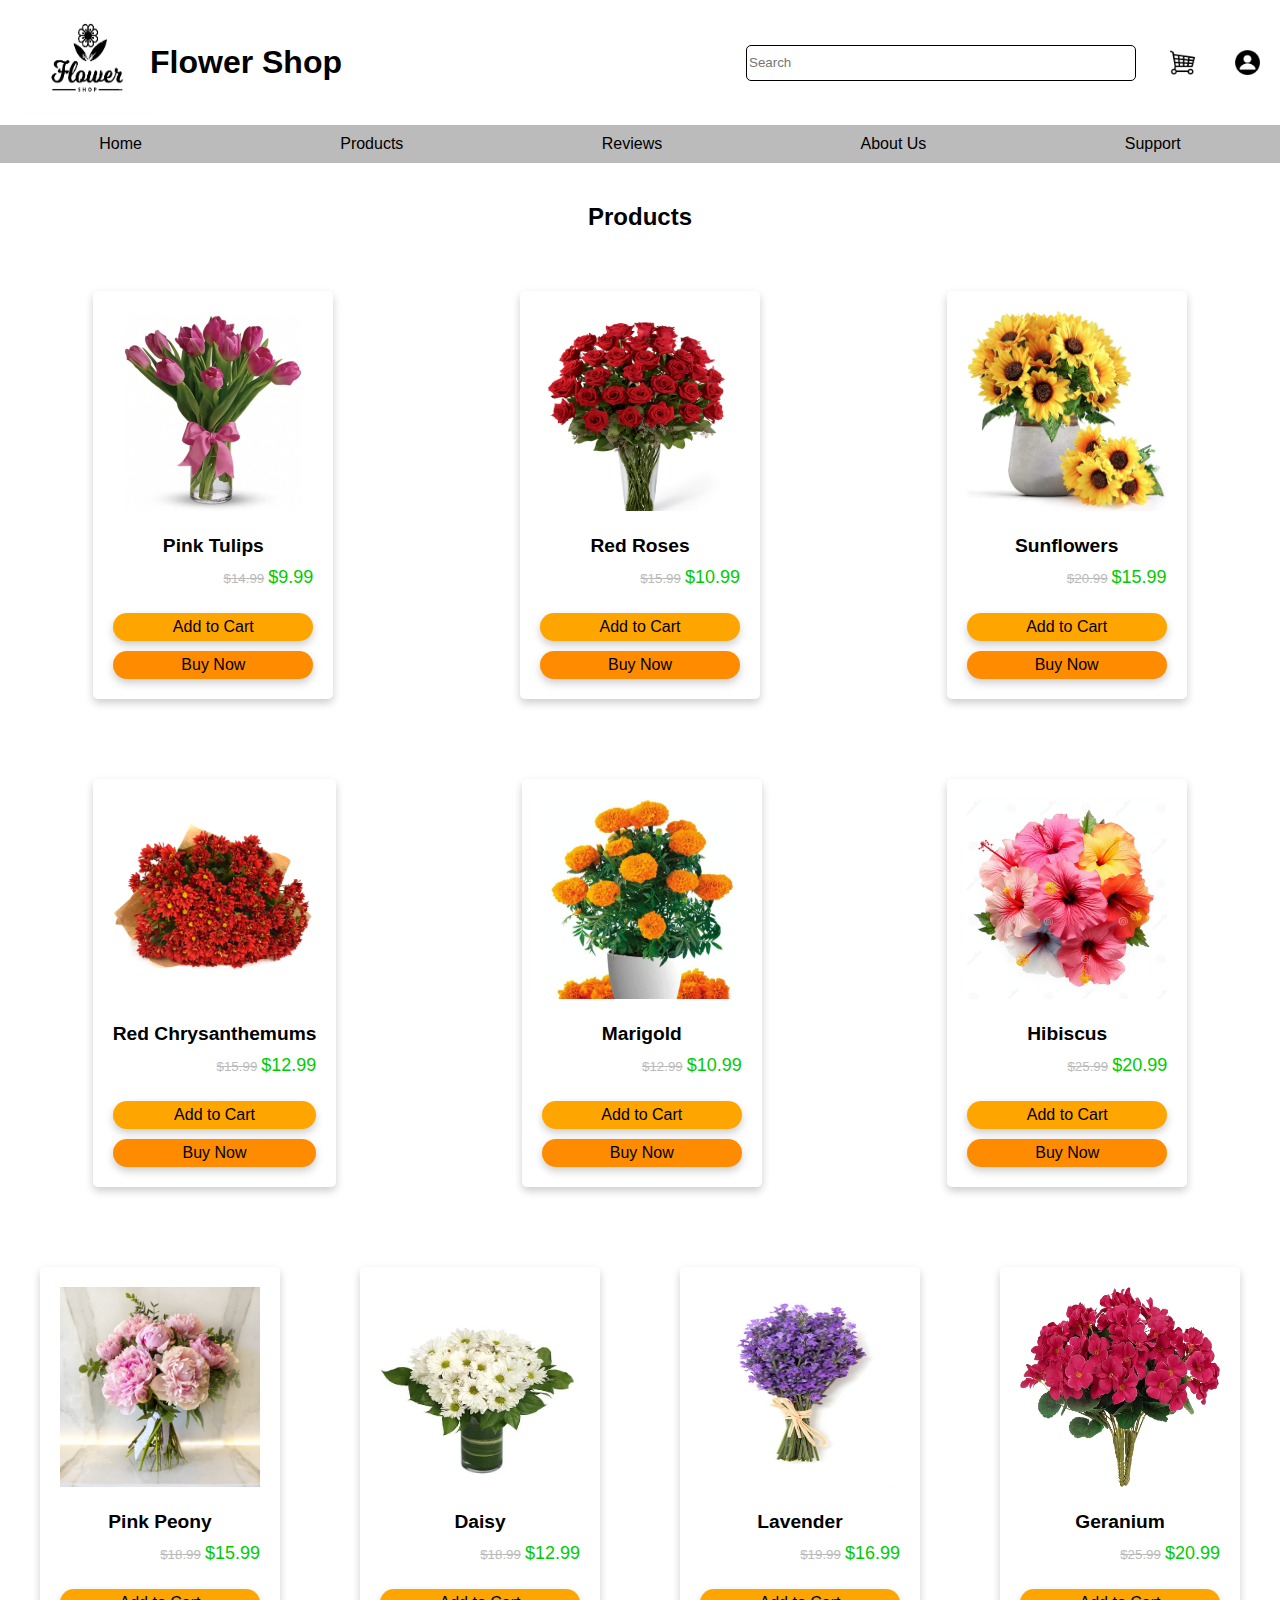
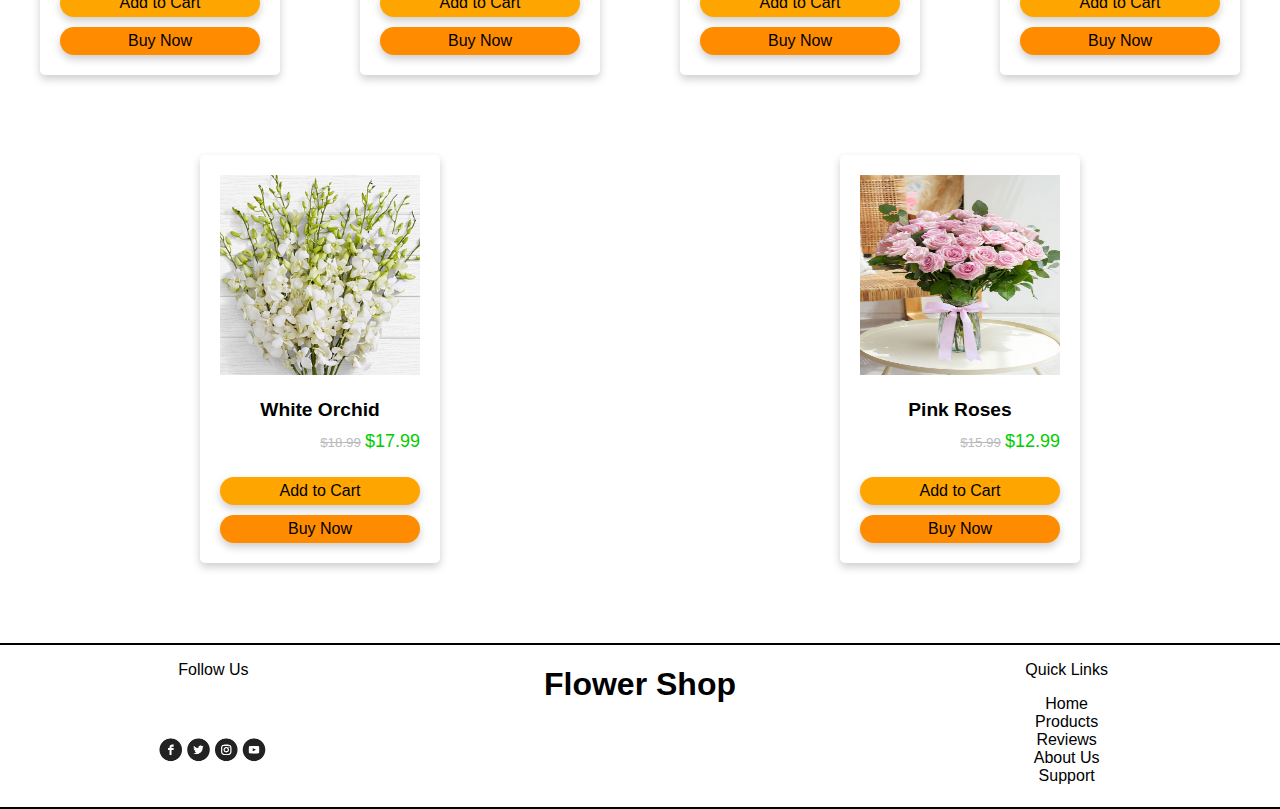
<file: pages/products.html>
<!DOCTYPE html>
<html lang="en">
<head>
    <meta charset="UTF-8">
    <meta name="viewport" content="width=device-width, initial-scale=1.0">
    <title>Products | Flower Shop</title>
    <link rel="stylesheet" href="../styles/page.css">
    <link rel="stylesheet" href="../styles/products.css">
</head>
<body>
    <main class="container">
        <div class="header">
            <div class="title-bar">
                <div class="title-left">
                    <div class="logo">
                        <img src="../res/imgs/logo.jpeg" id="img_logo" alt="logo">
                    </div>
                    <div class="business-name">
                        <h1>Flower Shop</h1>
                    </div>
                </div>
                <div class="title-right">
                    <div class="search-bar">
                        <div class="search-input">
                            <input type="text" placeholder="Search" id="inp_search">
                        </div>
                    </div>
                    <div class="cart">
                        <img src="../res/imgs/cart.png" id="img_cart" alt="cart">
                    </div>
                    <div class="login">
                        <img src="../res/imgs/login.png" id="img_login" alt="login">
                    </div>
                </div>
            </div>
            <div class="nav-bar">
                <nav class="navbar">
                    <a href="../index.html" class="nav homepage">Home</a>
                    <a href="../pages/products.html" class="nav productspage">Products</a>
                    <a href="../pages/reviews.html" class="nav reviewspage">Reviews</a>
                    <a href="../pages/about.html" class="nav aboutpage">About Us</a>
                    <a href="../pages/support.html" class="nav supportpage">Support</a>
                </nav>
            </div>
        </div>
        <div class="main">
            <div class="products">
                <div class="products-heading">
                    <h2 id="h2_products">Products</h2>
                </div>
                <div class="products-list">
                    <div class="product">
                        <div class="product-image">
                            <img class="image-product" src="../res/imgs/pinktulip.jpeg" alt="pinktulip.png" id="img_p1">
                        </div>
                        <div class="product-name">
                            <text>Pink Tulips</text>
                        </div>
                        <div class="product-price">
                            <text class="product-old-price">$14.99</text><text class="product-new-price">$9.99</text>
                        </div>
                        <div class="cart-button">
                            <text class="button-cart">Add to Cart</text>
                        </div>
                        <div class="buynow-button">
                            <text class="button-buynow">Buy Now</text>
                        </div>
                    </div>
                    <div class="product">
                        <div class="product-image">
                            <img class="image-product" src="../res/imgs/redrose.jpeg" alt="redrose.png" id="img_p2">
                        </div>
                        <div class="product-name">
                            <text>Red Roses</text>
                        </div>
                        <div class="product-price">
                            <text class="product-old-price">$15.99</text><text class="product-new-price">$10.99</text>
                        </div>
                        <div class="cart-button">
                            <text class="button-cart">Add to Cart</text>
                        </div>
                        <div class="buynow-button">
                            <text class="button-buynow">Buy Now</text>
                        </div>
                    </div>
                    <div class="product">
                        <div class="product-image">
                            <img class="image-product" src="../res/imgs/sunflower.jpeg" alt="sunflower.png" id="img_p3">
                        </div>
                        <div class="product-name">
                            <text>Sunflowers</text>
                        </div>
                        <div class="product-price">
                            <text class="product-old-price">$20.99</text><text class="product-new-price">$15.99</text>
                        </div>
                        <div class="cart-button">
                            <text class="button-cart">Add to Cart</text>
                        </div>
                        <div class="buynow-button">
                            <text class="button-buynow">Buy Now</text>
                        </div>
                    </div>
                    <div class="product">
                        <div class="product-image">
                            <img class="image-product" src="../res/imgs/red-chrysanthemums.jpeg" alt="red-chrysanthemums.png" id="img_p4">
                        </div>
                        <div class="product-name">
                            <text>Red Chrysanthemums</text>
                        </div>
                        <div class="product-price">
                            <text class="product-old-price">$15.99</text><text class="product-new-price">$12.99</text>
                        </div>
                        <div class="cart-button">
                            <text class="button-cart">Add to Cart</text>
                        </div>
                        <div class="buynow-button">
                            <text class="button-buynow">Buy Now</text>
                        </div>
                    </div>
                    <div class="product">
                        <div class="product-image">
                            <img class="image-product" src="../res/imgs/marigold.jpeg" alt="marigold.png" id="img_p5">
                        </div>
                        <div class="product-name">
                            <text>Marigold</text>
                        </div>
                        <div class="product-price">
                            <text class="product-old-price">$12.99</text><text class="product-new-price">$10.99</text>
                        </div>
                        <div class="cart-button">
                            <text class="button-cart">Add to Cart</text>
                        </div>
                        <div class="buynow-button">
                            <text class="button-buynow">Buy Now</text>
                        </div>
                    </div>
                    <div class="product">
                        <div class="product-image">
                            <img class="image-product" src="../res/imgs/hibiscus.jpeg" alt="hibisacus.png" id="img_p6">
                        </div>
                        <div class="product-name">
                            <text>Hibiscus</text>
                        </div>
                        <div class="product-price">
                            <text class="product-old-price">$25.99</text><text class="product-new-price">$20.99</text>
                        </div>
                        <div class="cart-button">
                            <text class="button-cart">Add to Cart</text>
                        </div>
                        <div class="buynow-button">
                            <text class="button-buynow">Buy Now</text>
                        </div>
                    </div>
                    <div class="product">
                        <div class="product-image">
                            <img class="image-product" src="../res/imgs/pink-peony.jpeg" alt="pink-peony.png" id="img_p7">
                        </div>
                        <div class="product-name">
                            <text>Pink Peony
                            </text>
                        </div>
                        <div class="product-price">
                            <text class="product-old-price">$18.99</text><text class="product-new-price">$15.99</text>
                        </div>
                        <div class="cart-button">
                            <text class="button-cart">Add to Cart</text>
                        </div>
                        <div class="buynow-button">
                            <text class="button-buynow">Buy Now</text>
                        </div>
                    </div>
                    <div class="product">
                        <div class="product-image">
                            <img class="image-product" src="../res/imgs/daisy.jpeg" alt="daisy.png" id="img_p8">
                        </div>
                        <div class="product-name">
                            <text>Daisy</text>
                        </div>
                        <div class="product-price">
                            <text class="product-old-price">$18.99</text><text class="product-new-price">$12.99</text>
                        </div>
                        <div class="cart-button">
                            <text class="button-cart">Add to Cart</text>
                        </div>
                        <div class="buynow-button">
                            <text class="button-buynow">Buy Now</text>
                        </div>
                    </div>
                    <div class="product">
                        <div class="product-image">
                            <img class="image-product" src="../res/imgs/lavender.jpeg" alt="lavender.png" id="img_p9">
                        </div>
                        <div class="product-name">
                            <text>Lavender</text>
                        </div>
                        <div class="product-price">
                            <text class="product-old-price">$19.99</text><text class="product-new-price">$16.99</text>
                        </div>
                        <div class="cart-button">
                            <text class="button-cart">Add to Cart</text>
                        </div>
                        <div class="buynow-button">
                            <text class="button-buynow">Buy Now</text>
                        </div>
                    </div>
                    <div class="product">
                        <div class="product-image">
                            <img class="image-product" src="../res/imgs/geranium.jpeg" alt="geranium.png" id="img_p10">
                        </div>
                        <div class="product-name">
                            <text>Geranium</text>
                        </div>
                        <div class="product-price">
                            <text class="product-old-price">$25.99</text><text class="product-new-price">$20.99</text>
                        </div>
                        <div class="cart-button">
                            <text class="button-cart">Add to Cart</text>
                        </div>
                        <div class="buynow-button">
                            <text class="button-buynow">Buy Now</text>
                        </div>
                    </div>
                    <div class="product">
                        <div class="product-image">
                            <img class="image-product" src="../res/imgs/white-orchid.jpeg" alt="white-orchid.png" id="img_p11">
                        </div>
                        <div class="product-name">
                            <text>White Orchid</text>
                        </div>
                        <div class="product-price">
                            <text class="product-old-price">$18.99</text><text class="product-new-price">$17.99</text>
                        </div>
                        <div class="cart-button">
                            <text class="button-cart">Add to Cart</text>
                        </div>
                        <div class="buynow-button">
                            <text class="button-buynow">Buy Now</text>
                        </div>
                    </div>
                    <div class="product">
                        <div class="product-image">
                            <img class="image-product" src="../res/imgs/pink-roses.jpeg" alt="pink-roses.png" id="img_p12">
                        </div>
                        <div class="product-name">
                            <text>Pink Roses</text>
                        </div>
                        <div class="product-price">
                            <text class="product-old-price">$15.99</text><text class="product-new-price">$12.99</text>
                        </div>
                        <div class="cart-button">
                            <text class="button-cart">Add to Cart</text>
                        </div>
                        <div class="buynow-button">
                            <text class="button-buynow">Buy Now</text>
                        </div>
                    </div>
               </div>
            </div>
        </div>
        <div class="footer">
            <div class="social-media">
                <div class="follow-us-label">
                    <p id="lbl_followus"> Follow Us</p>
                </div>
                <div class="sm-links">
                    <img src="../res/imgs/socialmedia.png" alt="social-media" id="img_social">
                </div>
            </div>
            <div class="business">
                <div class="business-name">
                    <h1>Flower Shop</h1>
                </div>
            </div>
            <div class="quick-links">
                <div class="quick-links-label">
                    <p id="lbl_quicklinks">Quick Links</p>
                </div>
                <div class="pages">
                    <a href="../index.html" class="nav homepage">Home</a>
                    <a href="../pages/products.html" class="nav productspage">Products</a>
                    <a href="../pages/reviews.html" class="nav reviewspage">Reviews</a>
                    <a href="../pages/about.html" class="nav aboutpage">About Us</a>
                    <a href="../pages/support.html" class="nav supportpage">Support</a>
                </div>               
            </div>
        </div>
    </main>
</body>
</html>
</file>
<file: styles/page.css>
body {
    font-family: sans-serif;
    margin: 0;
    padding: 0;
    background-color: #fff;
    width: 100vp;
    
}

.container {
    width: 100%;
    display: flex;
    flex-direction: column;
    align-items: center;
}

.header {
    width: 100%;
    height: 20%;
    display: flex;
    flex-direction: column;
    justify-content: center;
    align-items: center;
}

.title-bar {
    width: 100%;
    height: 75%;
    display: flex;
    flex-direction: row;
    align-items: center;
}

.title-left {
    height: 100%;
    width: 50%;
    display: flex;
    flex-direction: row;
    justify-content: flex-start;
    align-items: center;
}

.title-right {
    height: 100%;
    display: flex;
    flex-direction: row;
    justify-content: flex-end;
    align-items: center;
    width: 50%;
}

.logo {
    width: 125px;
    height: 125px;
    margin-left: 25px;
}

#img_logo {
    width: 100%;
    height: 90%;
}

.cart {
    width: 25px;
    height: 25px;
    margin-left: 20px;
    margin-right: 20px;
}
.cart:active {
    transform: scale(0.95);
}

#img_cart {
    width: 100%;
    height: 100%;
}

.login {
    width: 25px;
    height: 25px;
    margin-left: 20px;
    margin-right: 20px;
}
.login:active {
    transform: scale(0.99);
}

#img_login {
    width: 100%;
    height: 100%;
}

.search-bar {
    width: 60%;
    height: 100%;
    display: flex;
    flex-direction: row;
    margin-left: 20px;
    margin-right: 20px;
}

.search-input {
    width: 100%;
    height: 100%;
}

#inp_search {
    width: 100%;
    height: 2rem;
    border: 1px solid black;
    border-radius: 5px;
}

.nav-bar {
    width: 100%;
    height: 25%;
    padding: 10px;
    background-color: #bbb;
}

.navbar {
    width: 100%;
    height: 100%;
    display: flex;
    flex-direction: row;
    align-items: center;
    justify-content: space-around;
}

.nav {
    text-decoration: none;
    color: black;
}

.footer {
    width: 100%;
    display: flex;
    flex-direction: row;
    justify-content: space-around;
    margin-top: 40px;
    border: 2px solid black;
}

.social-media {
    width: 30%;
    height: 100%;
    display: flex;
    flex-direction: column;
    justify-content: start;
    align-items: center;
}

#img_social {
    width: 150px;
    height: 108px;
}

.business {
    width: 30%;
    height: 100%;
    display: flex;
    justify-content: center;
    align-items: center;
}

.quick-links {
    width: 30%;
    height: 100%;
    display: flex;
    flex-direction: column;
    justify-content: center;
    align-items: center;
}

.pages {
    display: flex;
    flex-direction: column;
    justify-content: space-evenly;
    align-items: center;
}

.main {
    width: 100%;
}
</file>
<file: styles/products.css>
.products {
    width: 100%;
    display: flex;
    flex-direction: column;
    justify-content: center;
    align-items: center;
}

.products-heading {
    margin-top: 20px;
}

.products-list {
    width: 100%;
    display: flex;
    flex-direction: row;
    flex-wrap: wrap;
    align-items: center;
    justify-content: space-around;
}

.product {
    height: 100%;
    display: flex;
    flex-direction: column;
    box-shadow: 0 4px 8px 0 rgba(0,0,0,0.2);
    border-radius: 5px;
    padding: 20px;
    margin: 40px;
}

.product-image {
    width: 100%;
    height: 50%;
}

.product-name {
    width: 100%;
    height: 20%;
    font-weight: bold;
    font-size: larger;
    margin-top: 20px;
    text-align: center;
}

.product-price {
    width: 100%;
    height: 10%;
    text-align: end;
    margin-top: 10px;
}

.product-old-price {
    width: 100%;
    height: 10%;
    text-align: start;
    color: #bbb;
    text-decoration: line-through;
    font-size: smaller;
    margin-right: 2px;
}

.product-new-price {
    width: 100%;
    height: 10%;
    text-align: end;
    color: #0c0;
    font-size: large;
    margin-left: 2px;
}

.image-product {
    width: 200px;
    height: 200px;
}

.cart-button {
    width: 100%;
    height: 10%;
    display: flex;
    justify-content: center;
    align-items: center;
    margin-top: 25px;
}

.button-cart {
    width: 100%;
    height: 100%;
    border: 0px solid;
    border-radius: 20px;
    background-color: orange;
    box-shadow: 0 4px 8px 0 rgba(0,0,0,0.2);
    text-align: center;
    padding: 5px;
    cursor: pointer;
    user-select: none;
}

.button-cart:active {
    transform: scale(0.99);
    box-shadow: 0 0px 0px 0 rgba(0,0,0,0);    
}

.buynow-button {
    width: 100%;
    height: 10%;
    display: flex;
    justify-content: center;
    align-items: center;
    margin-top: 10px;
}

.button-buynow {
    width: 100%;
    height: 100%;
    border: 0px solid;
    border-radius: 20px;
    background-color: darkorange;
    box-shadow: 0 4px 8px 0 rgba(0,0,0,0.2);
    text-align: center;
    padding: 5px;
    cursor: pointer;
    user-select: none;
}

.button-buynow:active {
    transform : scale(0.99);
    box-shadow: 0 0px 0px 0 rgba(0,0,0,0);    
}
</file>
